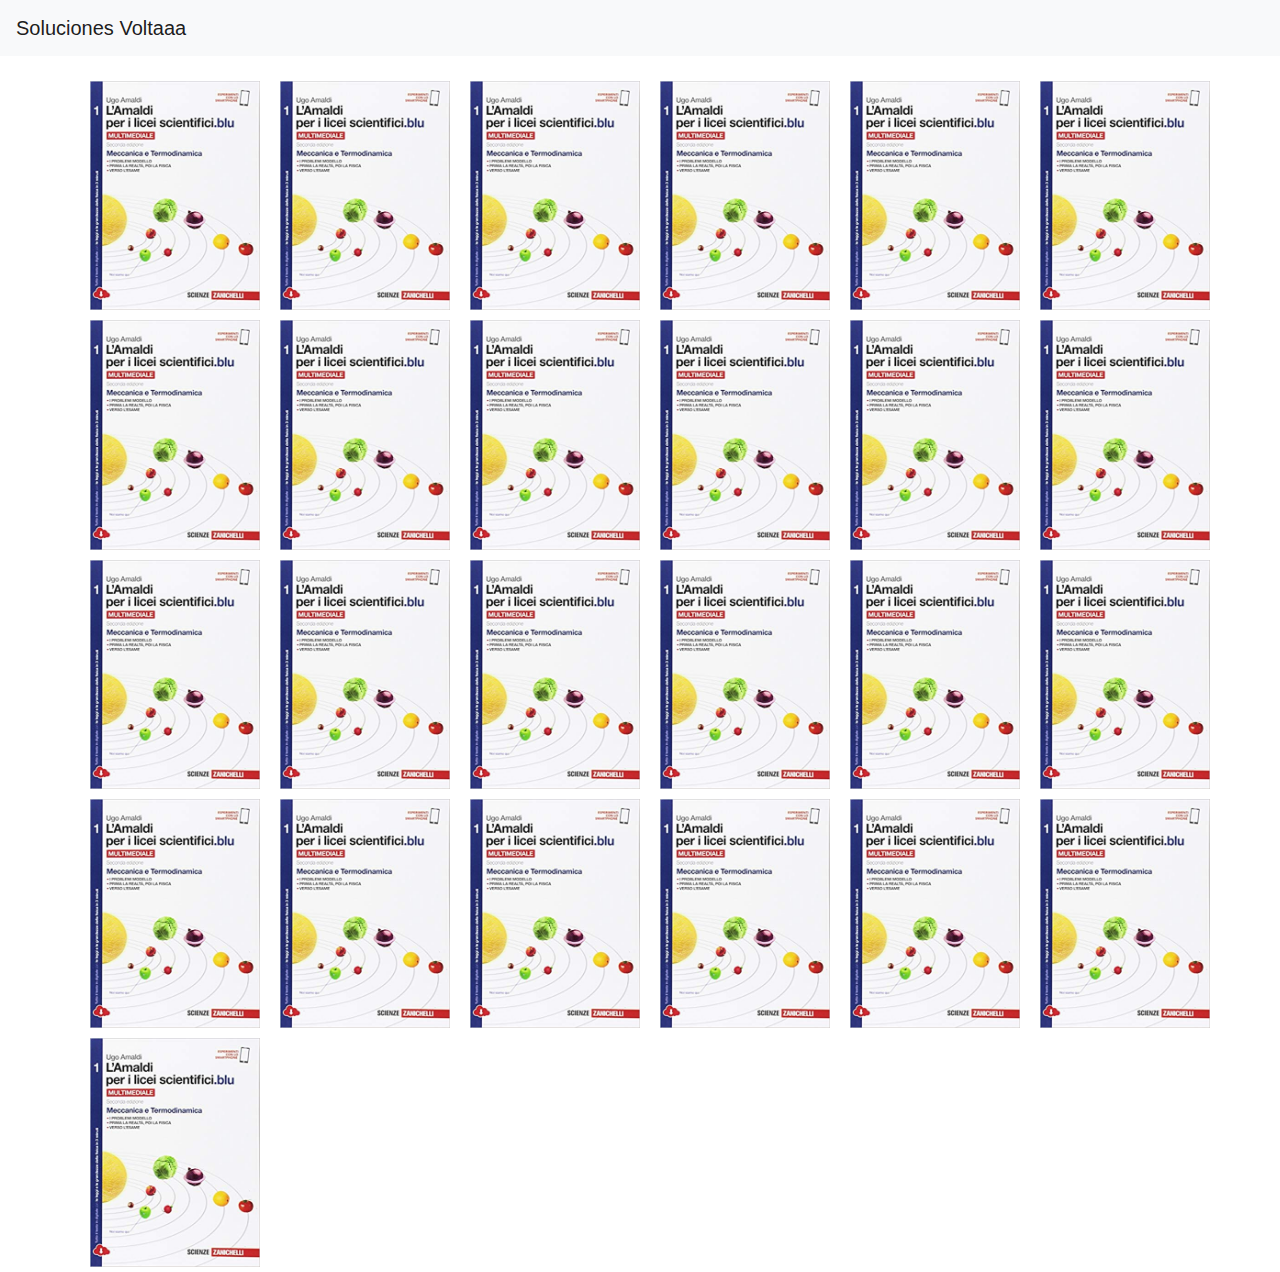
<file: index.html>
<!DOCTYPE html>
<html lang="en">
<head>
    <meta charset="UTF-8">
    <meta name="viewport" content="width=device-width, initial-scale=1.0">
    <meta http-equiv="X-UA-Compatible" content="ie=edge">
    <link rel="stylesheet" href="https://stackpath.bootstrapcdn.com/bootstrap/4.3.1/css/bootstrap.min.css" integrity="sha384-ggOyR0iXCbMQv3Xipma34MD+dH/1fQ784/j6cY/iJTQUOhcWr7x9JvoRxT2MZw1T" crossorigin="anonymous">
    <link rel="stylesheet" href="./styles.css">
    <title>Soluciones Volta</title>
</head>
<body>
    <header>
        <nav class="navbar navbar-expand-lg navbar-light bg-light">
            <a class="navbar-brand" href="./index.html">Soluciones Voltaaa</a>
        </nav>
    </header>

    <section  class="container galleryContainer">
        <div id="gallery" class="row">
            
        
        </div>
    </section>
    <script>
        let container = document.getElementById("gallery");
        let content ='<a  class="col-md-4 col-lg-3 col-xl-2 text-center galleryImage" href="./lamaldiperiliceiscientificibluvol1/index.html"><img src="./images/coverVol1.jpg" alt="Cover L\'Amaldi volume 1"></a>';
        container.innerHTML = content.repeat(25);
    </script>
    
</body>
</html><!--test-->
</file>
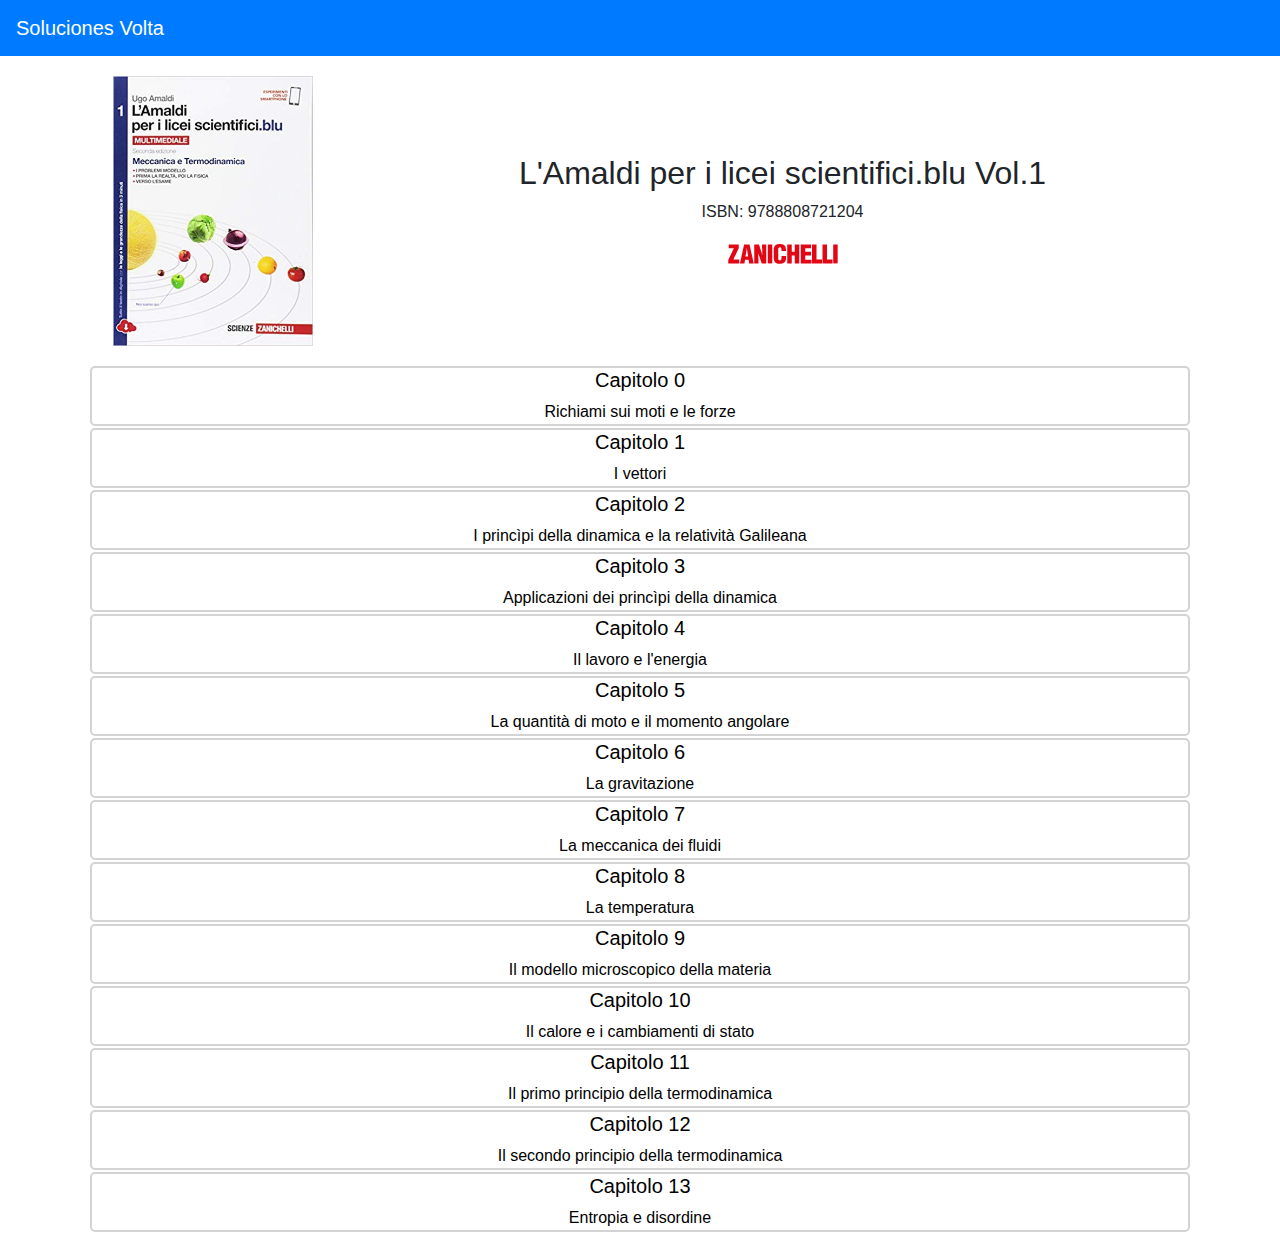
<file: lamaldiperiliceiscientificibluvol1/index.html>
<!DOCTYPE html>
<html lang="en">
<head>
    <meta charset="UTF-8">
    <meta name="viewport" content="width=device-width, initial-scale=1.0">
    <meta http-equiv="X-UA-Compatible" content="ie=edge">
    <link rel="stylesheet" href="https://stackpath.bootstrapcdn.com/bootstrap/4.3.1/css/bootstrap.min.css" integrity="sha384-ggOyR0iXCbMQv3Xipma34MD+dH/1fQ784/j6cY/iJTQUOhcWr7x9JvoRxT2MZw1T" crossorigin="anonymous">
    <link rel="stylesheet" href="../styles.css">
    <title>Soluciones L'Amaldi</title>
</head>
<body>
    <header>
        <nav class="navbar navbar-expand-lg navbar-dark bg-primary">
            <a class="navbar-brand" href="./index.html">Soluciones Volta</a>
        </nav>
    </header>
    
    <section id="toc" class="container">
        <div class="toc-header row align-items-center">
            <div class="col-md-3 text-center">
                <img class="bookCoverThumbnail" src="../images/coverVol1.jpg" alt="Cover L'Amaldi per i licei scientifici.blu" width="100%">
            </div>                
            <div class="col-md-9 text-center">
                <h2>L'Amaldi per i licei scientifici.blu Vol.1</h2>
                <p>ISBN: 9788808721204</p>
                <a href="https://www.zanichelli.it/ricerca/prodotti/l-amaldi-per-i-licei-scientifici-blu-amaldi"><img src="../images/zanichelli.PNG" alt="Comprar en Zanichelli"></a>
            </div>
        </div>
        <!--In this place the chapter names are added via javascript-->        
    </section>
    <script>
        let chapterNamesVol1 =
        ["Richiami sui moti e le forze",
        "I vettori",
        "I princìpi della dinamica e la relatività Galileana",
        "Applicazioni dei princìpi della dinamica",
        "Il lavoro e l'energia",
        "La quantità di moto e il momento angolare",
        "La gravitazione",
        "La meccanica dei fluidi",
        "La temperatura",
        "Il modello microscopico della materia",
        "Il calore e i cambiamenti di stato",
        "Il primo principio della termodinamica",
        "Il secondo principio della termodinamica",
        "Entropia e disordine"
        ];
        let content = document.getElementById("toc").innerHTML;
        for (let i = 0; i < chapterNamesVol1.length; i++){
                content += `<a href="./capitulo${i}/index.html"><div class="row toc-item"><div class="col-12"><h5>Capitolo ${i}</h5>${chapterNamesVol1[i]}</div></div></a>`;
        }
        document.getElementById("toc").innerHTML = content;

        
    </script>
    
</body>
</html>
</file>
<file: styles.css>
.procedimiento{
    display: none;
}
.toggleProcedimiento{
    text-align: center;
}
nav{
    margin-bottom: 20px;
    background-color: rgb(0, 204, 0);
}
.bookCoverThumbnail{
    max-width: 200px;
}
.toc-header{
    margin-bottom: 20px;
}

.container a{
    color:black;
}
.container a:hover{
    text-decoration: none;
}
.toc-item{
    border:solid 2px lightgray;
    border-radius:5px;
    margin-bottom: 2px;
    margin-left: 5px;
    margin-right: 5px;
    text-align:center;
}
.toc-item:hover{
    background-color:lightgray;
}

.galleryImage img{
    max-width: 180px;
    padding:5px;
}
.container-fluid{
    max-width: 1500px;
}
</file>
